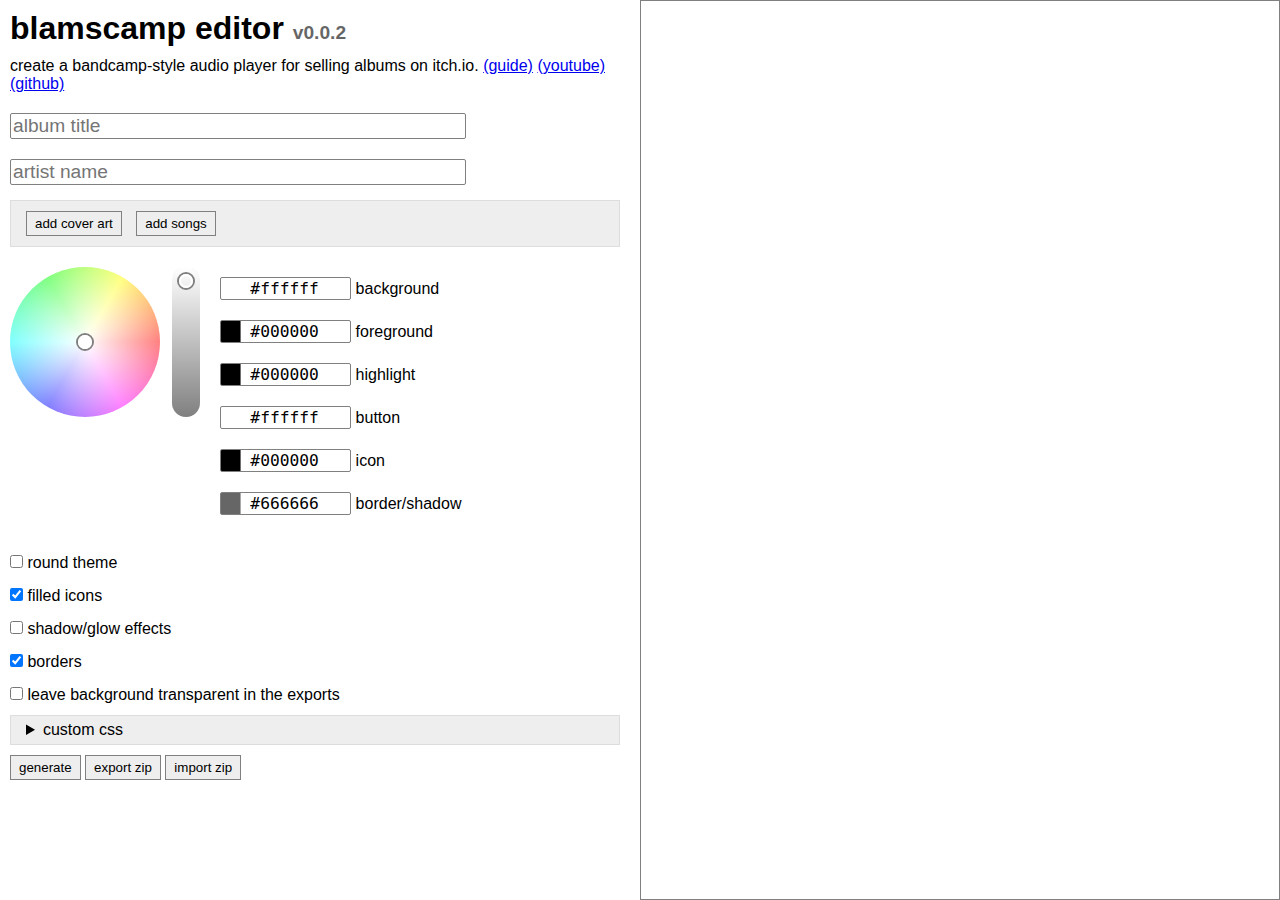
<file: index.html>
<!DOCTYPE html>
<html>
  <head>
    <meta charset="utf-8">
    <meta http-equiv="X-UA-Compatible" content="IE=edge,chrome=1">
    <title>blamscamp editor</title>
    <meta name="viewport" content="width=device-width, initial-scale=1">
    <script type="text/javascript" src="jszip.min.js"></script>
    <script type="text/javascript" src="jsmediatags.min.js"></script>
    <script type="text/javascript" src="iro.min.js"></script>
  </head>
  <body>
    <div class="editor">
      <h1>blamscamp editor <span id="version"></span></h1>
      <p>create a bandcamp-style audio player for selling albums on itch.io. <a href="https://github.com/blackle/blamscamp/blob/main/GUIDE.md">(guide)</a> <a href="https://www.youtube.com/watch?v=fE6G0zSec1E">(youtube)</a> <a href="https://github.com/blackle/blamscamp">(github)</a></p>
      <form id="editor">
        <div><input class="meta_fields" type="text" placeholder="album title" data-stored-key="album"/></div>
        <div><input class="meta_fields" type="text" placeholder="artist name" data-stored-key="artist"/></div>
        <input class="hidden" type="file" accept="image/*" id="cover_input"/>
        <div class="well">
          <span class="cover_art"></span>
          <button type="button" id="add_song_button">add songs</button>
          <input class="hidden" type="file" accept="audio/*" multiple="true" id="add_songs_input" />
          <input class="hidden" type="file" accept="audio/*" id="change_song_input" />
        </div>
        <div class="songs_list"></div>
        <div class="color_area">
          <div class="disabled" id="iro"></div>
          <div class="color_pickers">
            <div><input class="color_picker" type="text" value="#ffffff" data-stored-scope="settings" data-stored-key="background_color"/> background</div>
            <div><input class="color_picker" type="text" value="#000000" data-stored-scope="settings" data-stored-key="foreground_color"/> foreground</div>
            <div><input class="color_picker" type="text" value="#000000" data-stored-scope="settings" data-stored-key="highlight_color"/> highlight</div>
            <div><input class="color_picker" type="text" value="#ffffff" data-stored-scope="settings" data-stored-key="button_color"/> button</div>
            <div><input class="color_picker" type="text" value="#000000" data-stored-scope="settings" data-stored-key="icon_color"/> icon</div>
            <div><input class="color_picker" type="text" value="#666666" data-stored-scope="settings" data-stored-key="border_color"/> border/shadow</div>
          </div>
        </div>
        <div><label>
          <input type="checkbox" data-stored-scope="settings" data-stored-key="theme_round" /> round theme
        </label></div>
        <div><label>
          <input type="checkbox" data-stored-scope="settings" data-stored-key="theme_filled_icons" checked /> filled icons
        </label></div>
        <div><label>
          <input type="checkbox" data-stored-scope="settings" data-stored-key="theme_shadows" /> shadow/glow effects
        </label></div>
        <div><label>
          <input type="checkbox" data-stored-scope="settings" data-stored-key="theme_borders" checked /> borders
        </label></div>
        <div><label>
          <input type="checkbox" data-stored-scope="settings" data-stored-key="theme_transparent" /> leave background transparent in the exports
        </label></div>

        <details class="well">
          <summary>custom css</summary>
          <textarea class="code_editor" data-stored-scope="settings" data-stored-key="theme_css"></textarea>
        </details>

        <button type="button" id="generate">generate</button>
        <button type="button" id="export">export zip</button> <div id="export_spinner" class="spinner hidden"></div>
        <button type="button" id="import">import zip</button> <div id="import_spinner" class="spinner hidden"></div>
        <input type="file" accept="application/zip" id="zip_input" class="hidden"/>
      </form>
    </div>
    <div class="preview">
      <iframe src="about:blank"></iframe>
    </div>
    <script>
      const VERSION = "0.0.2";

      const $ = selector => document.querySelector(selector),
            $$ = selector => document.querySelectorAll(selector);

      $("#version").textContent = "v" + VERSION;
      /**
       * Adds an event listener that triggers only if it was called on a specific child element, or its grandchildren.
       * Suitable child elements are tested against a CSS selector.
       *
       * @param {HTMLElement} root The root element that listens for events on its child elements.
       * @param {HTMLElement} selector The selector to filter child elements.
       * @param {string} event The name of an Event, like "click" or "change".
       * @param {Function} callback The callback to call when an event occurs.
       * `this` will point to the child element that triggered this callback.
       *
       * @returns {void}
       */
      const delegate = (root, selector, event, callback) => {
        root.addEventListener(event, e => {
          const closest = e.target.closest(selector);
          if (!closest) return;
          callback.apply(closest, [e]);
        });
      };

      let common_datastore = {};
      const isCheckable = tag => tag.type === 'checkbox' || tag.type === 'radio';
      const gather_fields = () => {
        common_datastore = {};
        for (const field of $$("[data-stored-key]")) {
          const scope = field.getAttribute('data-stored-scope'),
                key = field.getAttribute('data-stored-key'),
                value = isCheckable(field) ? field.checked : field.value;
          if (scope) {
            if (!(scope in common_datastore)) {
              common_datastore[scope] = {};
            }
            common_datastore[scope][key] = value;
          } else {
            common_datastore[key] = value;
          }
        }
      };

      const update_fields = (data) => {
        for (const field of $$("[data-stored-key]")) {
          const scope = field.getAttribute('data-stored-scope'),
                key = field.getAttribute('data-stored-key'),
                value = scope ? data[scope][key] : data[key];
          if (isCheckable(field)) {
            if (typeof value != "undefined") {
              field.checked = value;
            }
          } else {
            field.value = value || field.value;
          }
          if (field.oninput) field.oninput(field.value)
        }
      };

      const ifHTMLMatcher = (varName) => new RegExp(`<:if:${varName}:>([\\s\\S]*?)(?:<:else:${varName}:>([\\s\\S]*?))?<:endif:${varName}:>`, "g");
      const brokenIfHTMLMatcher = /<:if:(\S+):>[\s\S]*?(?:<:else:\1:>([\s\S]*?))?<:endif:\1:>/g
      const varHTMLMatcher = (varName) => new RegExp(`<:${varName}:>`, "g");
      function applyVarsToTemplate(input, vars) {
        let output = input;
        for (const i in vars) {
          output = output.replace(varHTMLMatcher(i), () => (typeof vars[i] === 'object' ? JSON.stringify(vars[i]) : vars[i]));
          output = output.replace(ifHTMLMatcher(i), (Array.isArray(vars[i]) ? vars[i].length : vars[i]) ? "$1" : "$2");
        }
        output = output.replace(brokenIfHTMLMatcher, "$2");
        output = output.replace(varHTMLMatcher("\\S+"), "");
        return output;
      };

      const form = $("#editor");
      const export_button = $("#export");
      const import_button = $("#import");
      const zip_input = $("#zip_input");
      const export_spinner = $("#export_spinner");
      const import_spinner = $("#import_spinner");

      const color_pickers = $$('.color_picker');
      const iro_obj = new iro.ColorPicker('#iro', {
        width: 150, layoutDirection: "horizontal"
      });
      $('#iro').addEventListener('mousedown', (ev) => {
        ev.preventDefault();
      });

      for (let color_picker of color_pickers) {
        color_picker.oninput = e => {
          const value = color_picker.value;
          color_picker.style.backgroundImage = "linear-gradient("+value+", "+value+")";
        }
        function on_color_change(color) {
          const hex = color.hexString || color;
          color_picker.value = hex;
          color_picker.oninput();
          //silly way of getting the little swatch next to the input element
          // color_picker.style.backgroundImage = "linear-gradient("+hex+", "+hex+")";
          //todo: auto-update CSS
        }
        color_picker.onfocus = e => {
          iro_obj.el.classList.remove("disabled");
          try { iro_obj.color.hexString = color_picker.value }
          catch { on_color_change("#000000"); }
          iro_obj.on("color:change", on_color_change);
        };
        color_picker.onblur = e => {
          iro_obj.el.classList.add("disabled");
          iro_obj.off("color:change", on_color_change);
        };
        on_color_change(color_picker.value);
      }

      /**
       * - title (string) — The title of the song, as it is displayed in the playlist
       * - filename (string) — The name of the imported file, with its extension
       * - file (Blob) — The audio file itself
       * - url (string) — A cached link to the file's blob, playable in the preview box
       * - time (string) — The length of the track in format X:XX
       */
      const songs_datastore = [];
      const song_template = `
        <div class="song well" data-song-idx="<:idx:>">
          <button type="button" class="song_remove">remove song</button>
          <input class="song_title" type="text" value="<:title:>" placeholder="song title"/>
          <span class="song_duration"><:time:></span>
          <button type="button" class="song_set">replace file</button>
          <button type="button" class="song_up <:if:first:>invisible<:endif:first:>">⬆</button>
          <button type="button" class="song_down <:if:last:>invisible<:endif:last:>">⬇</button>
        </div>
      `;
      const songs_list = $(".songs_list");
      function songs_rerender() {
        songs_list.innerHTML = songs_datastore
          .map((song, idx) => applyVarsToTemplate(song_template, {
            ...song,
            idx,
            first: idx === 0,
            last: idx === songs_datastore.length - 1
        })).join("");
      };
      async function get_audio_duration(url) {
        const tmp_audio = new Audio();
        await new Promise(resolve => {
          tmp_audio.addEventListener("loadedmetadata", resolve, {once:true});
          tmp_audio.src = url;
        });
        const duration = Math.ceil(tmp_audio.duration);
        return Math.floor(duration / 60) + ":" + String(duration % 60).padStart(2, "0");
      }

      function get_file_tags(file) {
        return new Promise((resolve, reject) => {
          jsmediatags.read(file, {
            onSuccess: (data) => {
              resolve(data);
            },

            onError: (error) => {
              reject(error);
            }
          });
        })
      }
      /**
       * @param {Blob} file — the audio file to import
       */
      async function add_song(file) {
        const song = {
          file,
          url: URL.createObjectURL(file)
        };
        if (file instanceof File) {
          song.filename = file.name;
          song.title = file.name
            .replace(/\.\S+$/, "")
            .replace(/(\p{Lowercase_Letter})(\p{Uppercase_Letter})/gu, "$1 $2");
        }

        song.time = await get_audio_duration(song.url);
        try {
          const { tags } = await get_file_tags(file)
          if (tags && tags.title != null) {
            song.title = tags.title;
          }
        } catch (err) {
          console.error('failed to read tags from: ' + file.name, err);
        }

        songs_datastore.push(song);
        return song;
      };
      const add_song_button = $("#add_song_button");
      const add_songs_input = $("#add_songs_input"),
            change_song_input = $("#change_song_input");
      add_song_button.onclick = () => {
        add_songs_input.click();
      };
      add_songs_input.onchange = async e => {
        const promises = [...e.target.files].map(add_song);
        await Promise.all(promises);
        songs_rerender();
        e.target.value = "";
        make_preview();
      };
      songs_rerender();

      // Event delegation for the sound list
      delegate(songs_list, '.song_remove', 'click', function (e) {
        const idx = Number(this.closest('.song').getAttribute('data-song-idx'));
        songs_datastore.splice(idx, 1);
        songs_rerender();
      });
      let current_sound;
      delegate(songs_list, '.song_set', 'click',function () {
        const idx = Number(this.closest('.song').getAttribute('data-song-idx'));
        current_sound = songs_datastore[idx];
        change_song_input.click();
      });
      change_song_input.onchange = async () => {
        const file = change_song_input.files[0];
        current_sound.file = file;
        current_sound.url = URL.createObjectURL(file);
        current_sound.time = await get_audio_duration(current_sound.url);
        current_sound = void 0;
        change_song_input.value = '';
        songs_rerender();
      };
      delegate(songs_list, '.song_title', 'change', function() {
        const idx = Number(this.closest('.song').getAttribute('data-song-idx'));
        songs_datastore[idx].title = this.value.trim();
      });
      delegate(songs_list, '.song_up', 'click',function () {
        const idx = Number(this.closest('.song').getAttribute('data-song-idx'));
        [songs_datastore[idx], songs_datastore[idx - 1]] = [songs_datastore[idx - 1], songs_datastore[idx]];
        songs_rerender();
      });
      delegate(songs_list, '.song_down', 'click',function () {
        const idx = Number(this.closest('.song').getAttribute('data-song-idx'));
        [songs_datastore[idx], songs_datastore[idx + 1]] = [songs_datastore[idx + 1], songs_datastore[idx]];
        songs_rerender();
      });


      const cover_datastore = {};
      const cover_template = `
        <:if:file:>
          <button type="button" class="cover_art_set">replace cover</button>
          <button type="button" class="cover_art_remove">remove cover</button>
        <:else:file:>
          <button type="button" class="cover_art_set">add cover art</button>
        <:endif:file:>
      `;
      const cover_art_block = $(".cover_art");
      function cover_art_rerender() {
        cover_art_block.innerHTML = applyVarsToTemplate(cover_template, cover_datastore);
      };
      const cover_input = $("#cover_input");
      cover_input.onchange = e => {
        cover_datastore.file = e.target.files[0];
        // Rename to, for example, cover.jpg
        cover_datastore.filename = e.target.files[0].name.replace(/[\s\S]+(\.\S+)$/, 'cover$1');
        cover_datastore.url = URL.createObjectURL(e.target.files[0]);
        e.target.value = "";
        cover_art_rerender();
        make_preview();
      };
      delegate(cover_art_block, ".cover_art_set", "click", () => {
        cover_input.click();
      });
      delegate(cover_art_block, ".cover_art_remove", "click", () => {
        delete cover_datastore.file;
        delete cover_datastore.filename;
        delete cover_datastore.url;
        cover_art_rerender();
        make_preview();
      });
      cover_art_rerender();


      async function serialize(final) {
        gather_fields();
        let data = {
          ...common_datastore
        };
        data.blamscamp_version = VERSION;
        if (cover_datastore.file) {
          data.cover = final ? cover_datastore.filename : cover_datastore.url;
        }
        data.songs = songs_datastore.map((song, idx) => ({
          idx: idx + 1,
          filename: final ? song.filename : song.url,
          title: song.title,
          time: song.time
        }));
        return data;
      }
      async function deserialize(file) {
        const archive = await JSZip.loadAsync(file);
        if (!('blamscamp.json' in archive.files)) {
          alert('Cannot find blamscamp.json in the zip archive. Make sure you select a file you exported with blamscamp.');
          return;
        }
        const data = JSON.parse(await archive.files['blamscamp.json'].async('text'));
        update_fields(data);
        const promises = [];
        // Deserialize songs.
        songs_datastore.length = 0;
        for (const song of data.songs) {
          promises.push(
            archive.files[song.filename].async('blob')
            .then(blob => add_song(blob))
            .then(songStored => {
              songStored.filename = song.filename;
              songStored.title = song.title;
            })
          );
        }
        // Do the same for the cover image. Store needed data in the input tag.
        if (data.cover) {
          cover_datastore.file = await archive.files[data.cover].async('blob');
          cover_datastore.filename = data.cover;
          cover_datastore.url = URL.createObjectURL(cover_datastore.file);
        } else {
          delete cover_datastore.file;
          delete cover_datastore.filename;
          delete cover_datastore.url;
        }
        await Promise.all(promises);
        cover_art_rerender();
        songs_rerender();
        make_preview();
      };

      let template, template_song, template_body;
      fetch('template.html', {method: 'GET'})
      .then(response => response.text())
      .then(text => {
        template = text;
        template_song = template.match(/<:song_start:>([\s\S]*)<:song_end:>/)[1];
        template_body = template.replace(/<:song_start:>(?:[\s\S]*)<:song_end:>/, "<:songs:>");
      })
      .catch(error => console.error('error:', error));
      function generate(data, final) {
        let out = template_body;
        let songs = data.songs.map((song, idx) => applyVarsToTemplate(template_song, {
          index: idx + 1,
          ...song
        }));
        const templateVars = {
          blamscamp_version: data.blamscamp_version,
          album: data.album,
          artist: data.artist,
          cover: data.cover,
          songs: songs.join("\n"),
          ...data.settings
        };
        if (!final) {
          templateVars.theme_transparent = false;
        }
        out = applyVarsToTemplate(out, templateVars);
        return out;
      }
      export_button.onclick = async (e) => {
        export_button.disabled = true;
        export_spinner.classList.remove("hidden");
        const data = await serialize(true);
        let zip = new JSZip();
        zip.file('blamscamp.json', JSON.stringify(data));
        zip.file('index.html', generate(data, true));
        for (const song of songs_datastore) {
          zip.file(song.filename, song.file);
        }
        if (cover_datastore.file) {
          zip.file(cover_datastore.filename, cover_datastore.file);
        }
        const zip_blob = await zip.generateAsync({type:"blob"})
        const a = document.createElement('a');
        a.download = data.album + "_blamscamp.zip";
        a.href = URL.createObjectURL(zip_blob);
        a.click();
        URL.revokeObjectURL(a.href);
        export_button.disabled = false;
        export_spinner.classList.add("hidden");
      };
      const make_preview = async () => {
        const data = await serialize(false);
        $("iframe").srcdoc = generate(data, false);
      };
      $("#generate").onclick = () => {
        make_preview();
      };
      form.addEventListener("submit", e => {
        e.preventDefault();
        make_preview();
      });
      import_button.onclick = () => {
        zip_input.click();
      };
      zip_input.onchange = async e => {
        import_spinner.classList.remove("hidden");
        import_button.disabled = true;
        const file = e.target.files[0];
        try {
          await deserialize(file);
        } catch (error) {
          throw error;
        }
        import_button.disabled = false;
        import_spinner.classList.add("hidden");
        make_preview();
        e.target.value = '';
      };

    </script>
    <style type="text/css">
html {
  background: grey;
  height: 100%;
}

body {
  font-family: sans-serif;
  background: white;
  display: grid;
  grid-template-columns: 1fr 1fr;
  width: 100%;
  height: 100%;
  margin: auto;
}

.editor {
  margin: 0 0 0 10px;
  overflow-y: scroll;
}

.preview {
  line-height: 0;
}
.preview > * {
  line-height: initial;
}

h1, h2, h3, p {
  margin: 10px 0;
}

iframe {
  width: 100%;
  height: 100%;
  border: 1px solid grey;
  box-sizing: border-box;
}

.well {
    padding: 5px 10px;
    border: 1px solid #ddd;
    margin: 5px 20px 5px 0px;
    background: #eee;
}

input {
  margin: 10px 0;
}

input[type='text'] {
  border: 1px solid grey;
  border-radius: 2px;
}

.code_editor {
  padding: 0.5rem 1rem;
  font-family: monospace;
  width: 100%;
  box-sizing: border-box;
  line-height: 1.5;
  margin: 0;
  resize: vertical;
  min-height: 15em;
}

button {
  margin: 5px 0;
  border-radius: 0;
  padding: 4px 8px;
  border: 1px solid grey;
  background-color: #eee;
  text-align: center;
  vertical-align: middle;
  cursor: pointer;
  flex-shrink: 0;
}

button:hover {
  background-color: #e6e6e6;
}

.color_area {
  display: flex;
  flex-wrap: wrap;
  align-items: flex-start;
  margin-top: 20px;
  margin-bottom: 20px;
}

.color_pickers {
  flex-grow: 1;
}

#iro {
  padding-right: 20px;
}

.color_picker {
  font-family: monospace;
  width: 10ch;
  padding-left: 3ch;
  background: white no-repeat;
  background-size: 2ch 100%;
  font-size: 125%;
}

.song {
    display: flex;
    align-items: center;
}

.well > * {
    margin: 0 5px
}

.song_title {
    flex-grow: 1;
}

.meta_fields {
  width: 450px;
  max-width: 90%;
  font-size: 120%;
}

.spinner {
  background: url('data:image/svg+xml,%3Csvg%20xmlns%3D%22http%3A%2F%2Fwww.w3.org%2F2000%2Fsvg%22%20viewBox%3D%220%20-256%201792%201792%22%3E%3Cpath%20d%3D%22M617.492%201123.797q0%2060-42.5%20102t-101.5%2042q-60%200-102-42t-42-102q0-60%2042-102t102-42q59%200%20101.5%2042t42.5%20102zm432%20192q0%2053-37.5%2090.5t-90.5%2037.5q-53%200-90.5-37.5t-37.5-90.5q0-53%2037.5-90.5t90.5-37.5q53%200%2090.5%2037.5t37.5%2090.5zm-608-640q0%2066-47%20113t-113%2047q-66%200-113-47t-47-113q0-66%2047-113t113-47q66%200%20113%2047t47%20113zm1040%20448q0%2046-33%2079t-79%2033q-46%200-79-33t-33-79q0-46%2033-79t79-33q46%200%2079%2033t33%2079zm-832-896q0%2073-51.5%20124.5t-124.5%2051.5q-73%200-124.5-51.5t-51.5-124.5q0-73%2051.5-124.5t124.5-51.5q73%200%20124.5%2051.5t51.5%20124.5zm464-192q0%2080-56%20136t-136%2056q-80%200-136-56t-56-136q0-80%2056-136t136-56q80%200%20136%2056t56%20136zm544%20640q0%2040-28%2068t-68%2028q-40%200-68-28t-28-68q0-40%2028-68t68-28q40%200%2068%2028t28%2068zm-208-448q0%2033-23.5%2056.5t-56.5%2023.5q-33%200-56.5-23.5t-23.5-56.5q0-33%2023.5-56.5t56.5-23.5q33%200%2056.5%2023.5t23.5%2056.5z%22%2F%3E%3C%2Fsvg%3E');
  width: 20px;
  height: 20px;
  background-size: contain;
  background-position: center;
  animation: spin 2s ease-in-out infinite;
  display: inline-block;
  vertical-align: middle;
}

.hidden {
  display: none;
}
.invisible {
  visibility: hidden;
}
.disabled {
  opacity: .5;
  pointer-events: none;
}

#version {
  font-size: 60%;
  opacity: .6;
}

@keyframes spin {
  0% { transform: rotate(0deg); }
  100% { transform: rotate(360deg); }
}
    </style>
  </body>
</html>
</file>
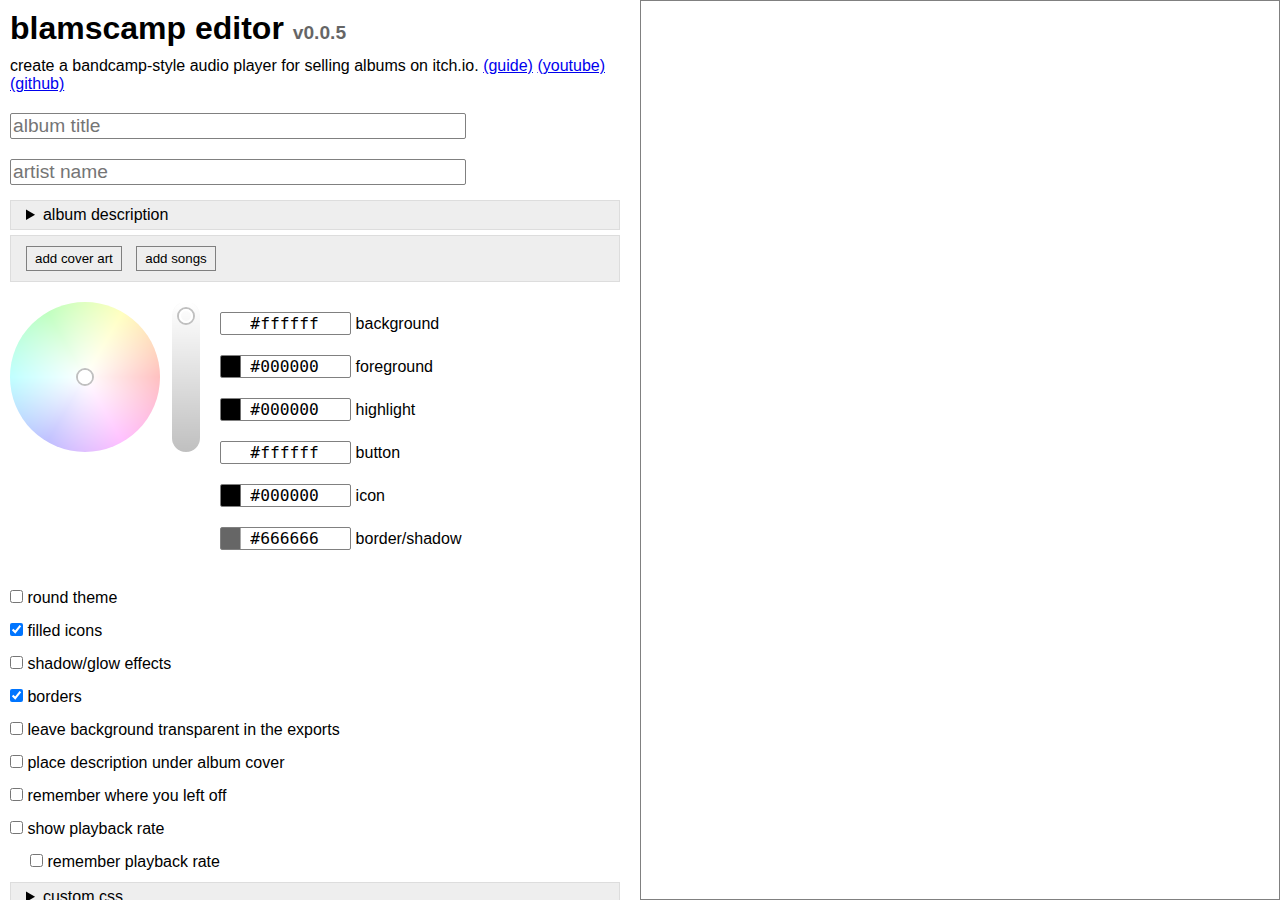
<file: src/index.html>
<!DOCTYPE html>
<html>
  <head>
    <meta charset="utf-8">
    <meta http-equiv="X-UA-Compatible" content="IE=edge,chrome=1">
    <title>blamscamp editor</title>
    <meta name="viewport" content="width=device-width, initial-scale=1">
    <script type="text/javascript" src="jszip.min.js"></script>
    <script type="text/javascript" src="jsmediatags.min.js"></script>
    <script type="text/javascript" src="iro.min.js"></script>
    <script type="text/javascript" src="md.min.js"></script>
    <link rel="stylesheet" href="index.css">
  </head>
  <body>
    <div class="editor">
      <h1>blamscamp editor <span id="version"></span></h1>
      <p>create a bandcamp-style audio player for selling albums on itch.io. <a href="https://github.com/blackle/blamscamp/blob/main/GUIDE.md">(guide)</a> <a href="https://www.youtube.com/watch?v=fE6G0zSec1E">(youtube)</a> <a href="https://github.com/blackle/blamscamp">(github)</a></p>
      <form id="editor">
        <div><input class="meta_fields" type="text" placeholder="album title" data-stored-key="album"/></div>
        <div><input class="meta_fields" type="text" placeholder="artist name" data-stored-key="artist"/></div>

        <details class="well">
          <summary>album description</summary>
          <p style="text-align: right;"><small>accepts <a href="https://www.markdownguide.org/getting-started/">markdown</a></small></p>
          <textarea class="code_editor" data-stored-key="description"></textarea>
        </details>
        
        <input class="hidden" type="file" accept="image/*" id="cover_input"/>
        <div class="well">
          <span class="cover_art"></span>
          <button type="button" id="add_song_button">add songs</button>
          <input class="hidden" type="file" accept="audio/*" multiple="true" id="add_songs_input" />
          <input class="hidden" type="file" accept="audio/*" id="change_song_input" />
        </div>
        <div class="songs_list"></div>
        <div class="color_area">
          <div class="disabled" id="iro"></div>
          <div class="color_pickers">
            <div><input class="color_picker" type="text" data-default="#ffffff" data-stored-scope="settings" data-stored-key="background_color"/> background</div>
            <div><input class="color_picker" type="text" data-default="#000000" data-stored-scope="settings" data-stored-key="foreground_color"/> foreground</div>
            <div><input class="color_picker" type="text" data-default="#000000" data-stored-scope="settings" data-stored-key="highlight_color"/> highlight</div>
            <div><input class="color_picker" type="text" data-default="#ffffff" data-stored-scope="settings" data-stored-key="button_color"/> button</div>
            <div><input class="color_picker" type="text" data-default="#000000" data-stored-scope="settings" data-stored-key="icon_color"/> icon</div>
            <div><input class="color_picker" type="text" data-default="#666666" data-stored-scope="settings" data-stored-key="border_color"/> border/shadow</div>
          </div>
        </div>
        <div><label>
          <input type="checkbox" data-stored-scope="settings" data-stored-key="theme_round" /> round theme
        </label></div>
        <div><label>
          <input type="checkbox" data-stored-scope="settings" data-stored-key="theme_filled_icons" data-default="checked" /> filled icons
        </label></div>
        <div><label>
          <input type="checkbox" data-stored-scope="settings" data-stored-key="theme_shadows" /> shadow/glow effects
        </label></div>
        <div><label>
          <input type="checkbox" data-stored-scope="settings" data-stored-key="theme_borders" data-default="checked" /> borders
        </label></div>
        <div><label>
          <input type="checkbox" data-stored-scope="settings" data-stored-key="theme_transparent" /> leave background transparent in the exports
        </label></div>
        <div><label>
          <input type="checkbox" data-stored-scope="settings" data-stored-key="description_under_cover" /> place description under album cover
        </label></div>
        <div><label>
          <input type="checkbox" data-stored-scope="settings" data-stored-key="remember_position" /> remember where you left off
        </label></div>
        <div><label>
          <input type="checkbox" data-stored-scope="settings" data-stored-key="playback_rate" /> show playback rate
        </label></div>
        <div style="margin-left: 20px;"><label>
          <input type="checkbox" data-stored-scope="settings" data-stored-key="remember_rate" /> remember playback rate
        </label></div>

        <details class="well">
          <summary>custom css</summary>
          <textarea class="code_editor" data-stored-scope="settings" data-stored-key="theme_css"></textarea>
        </details>
        
        <details class="well">
          <summary>additional files</summary>
          <button type="button" id="add_extra_button">add files</button>
          <input class="hidden" type="file" accept="*" multiple="true" id="add_extras_input" />
          <div class="extras_list"></div>
        </details>

        <button type="button" id="generate">generate</button>
        <button type="button" id="export">export zip</button> <div id="export_spinner" class="spinner hidden"></div>
        <button type="button" id="import">import zip</button> <div id="import_spinner" class="spinner hidden"></div>
        <input type="file" accept="application/zip" id="zip_input" class="hidden"/>
      </form>
    </div>
    <div class="preview">
      <iframe src="about:blank"></iframe>
    </div>
    <script type="text/javascript" src="index.js"></script>
  </body>
</html>
</file>
<file: src/index.css>
html {
  background: grey;
  height: 100%;
}

body {
  font-family: sans-serif;
  background: white;
  display: grid;
  grid-template-columns: 1fr 1fr;
  width: 100%;
  height: 100%;
  margin: auto;
}

.editor {
  margin: 0 0 0 10px;
  overflow-y: scroll;
}

.preview {
  line-height: 0;
}
.preview > * {
  line-height: initial;
}

h1, h2, h3, p {
  margin: 10px 0;
}

iframe {
  width: 100%;
  height: 100%;
  border: 1px solid grey;
  box-sizing: border-box;
}

.well {
    padding: 5px 10px;
    border: 1px solid #ddd;
    margin: 5px 20px 5px 0px;
    background: #eee;
}

input {
  margin: 10px 0;
}

input[type='text'] {
  border: 1px solid grey;
  border-radius: 2px;
}

.code_editor {
  padding: 0.5rem 1rem;
  font-family: monospace;
  width: 100%;
  box-sizing: border-box;
  line-height: 1.5;
  margin: 0;
  resize: vertical;
  min-height: 15em;
}

button {
  margin: 5px 0;
  border-radius: 0;
  padding: 4px 8px;
  border: 1px solid grey;
  background-color: #eee;
  text-align: center;
  vertical-align: middle;
  cursor: pointer;
  flex-shrink: 0;
}

button:hover {
  background-color: #e6e6e6;
}

.color_area {
  display: flex;
  flex-wrap: wrap;
  align-items: flex-start;
  margin-top: 20px;
  margin-bottom: 20px;
}

.color_pickers {
  flex-grow: 1;
}

#iro {
  padding-right: 20px;
}

.color_picker {
  font-family: monospace;
  width: 10ch;
  padding-left: 3ch;
  background: white no-repeat;
  background-size: 2ch 100%;
  font-size: 125%;
}

.song {
    display: flex;
    align-items: center;
}

.well > * {
    margin: 0 5px
}

.song_title {
    flex-grow: 1;
}

.meta_fields {
  width: 450px;
  max-width: 90%;
  font-size: 120%;
}

.image_preview {
  max-height: 48px;
  width: auto;
  max-width: 200px;
  vertical-align: middle;
}

.spinner {
  background: url('data:image/svg+xml,%3Csvg%20xmlns%3D%22http%3A%2F%2Fwww.w3.org%2F2000%2Fsvg%22%20viewBox%3D%220%20-256%201792%201792%22%3E%3Cpath%20d%3D%22M617.492%201123.797q0%2060-42.5%20102t-101.5%2042q-60%200-102-42t-42-102q0-60%2042-102t102-42q59%200%20101.5%2042t42.5%20102zm432%20192q0%2053-37.5%2090.5t-90.5%2037.5q-53%200-90.5-37.5t-37.5-90.5q0-53%2037.5-90.5t90.5-37.5q53%200%2090.5%2037.5t37.5%2090.5zm-608-640q0%2066-47%20113t-113%2047q-66%200-113-47t-47-113q0-66%2047-113t113-47q66%200%20113%2047t47%20113zm1040%20448q0%2046-33%2079t-79%2033q-46%200-79-33t-33-79q0-46%2033-79t79-33q46%200%2079%2033t33%2079zm-832-896q0%2073-51.5%20124.5t-124.5%2051.5q-73%200-124.5-51.5t-51.5-124.5q0-73%2051.5-124.5t124.5-51.5q73%200%20124.5%2051.5t51.5%20124.5zm464-192q0%2080-56%20136t-136%2056q-80%200-136-56t-56-136q0-80%2056-136t136-56q80%200%20136%2056t56%20136zm544%20640q0%2040-28%2068t-68%2028q-40%200-68-28t-28-68q0-40%2028-68t68-28q40%200%2068%2028t28%2068zm-208-448q0%2033-23.5%2056.5t-56.5%2023.5q-33%200-56.5-23.5t-23.5-56.5q0-33%2023.5-56.5t56.5-23.5q33%200%2056.5%2023.5t23.5%2056.5z%22%2F%3E%3C%2Fsvg%3E');
  width: 20px;
  height: 20px;
  background-size: contain;
  background-position: center;
  animation: spin 2s ease-in-out infinite;
  display: inline-block;
  vertical-align: middle;
}

.hidden {
  display: none;
}
.invisible {
  visibility: hidden;
}
.disabled {
  opacity: .5;
  pointer-events: none;
}
#iro.disabled {
  opacity: .25;
}

#version {
  font-size: 60%;
  opacity: .6;
}

@keyframes spin {
  0% { transform: rotate(0deg); }
  100% { transform: rotate(360deg); }
}

#add_extra_button, .code_editor {
  margin-top: 5px;
}

summary {
  cursor: pointer;
}
</file>
